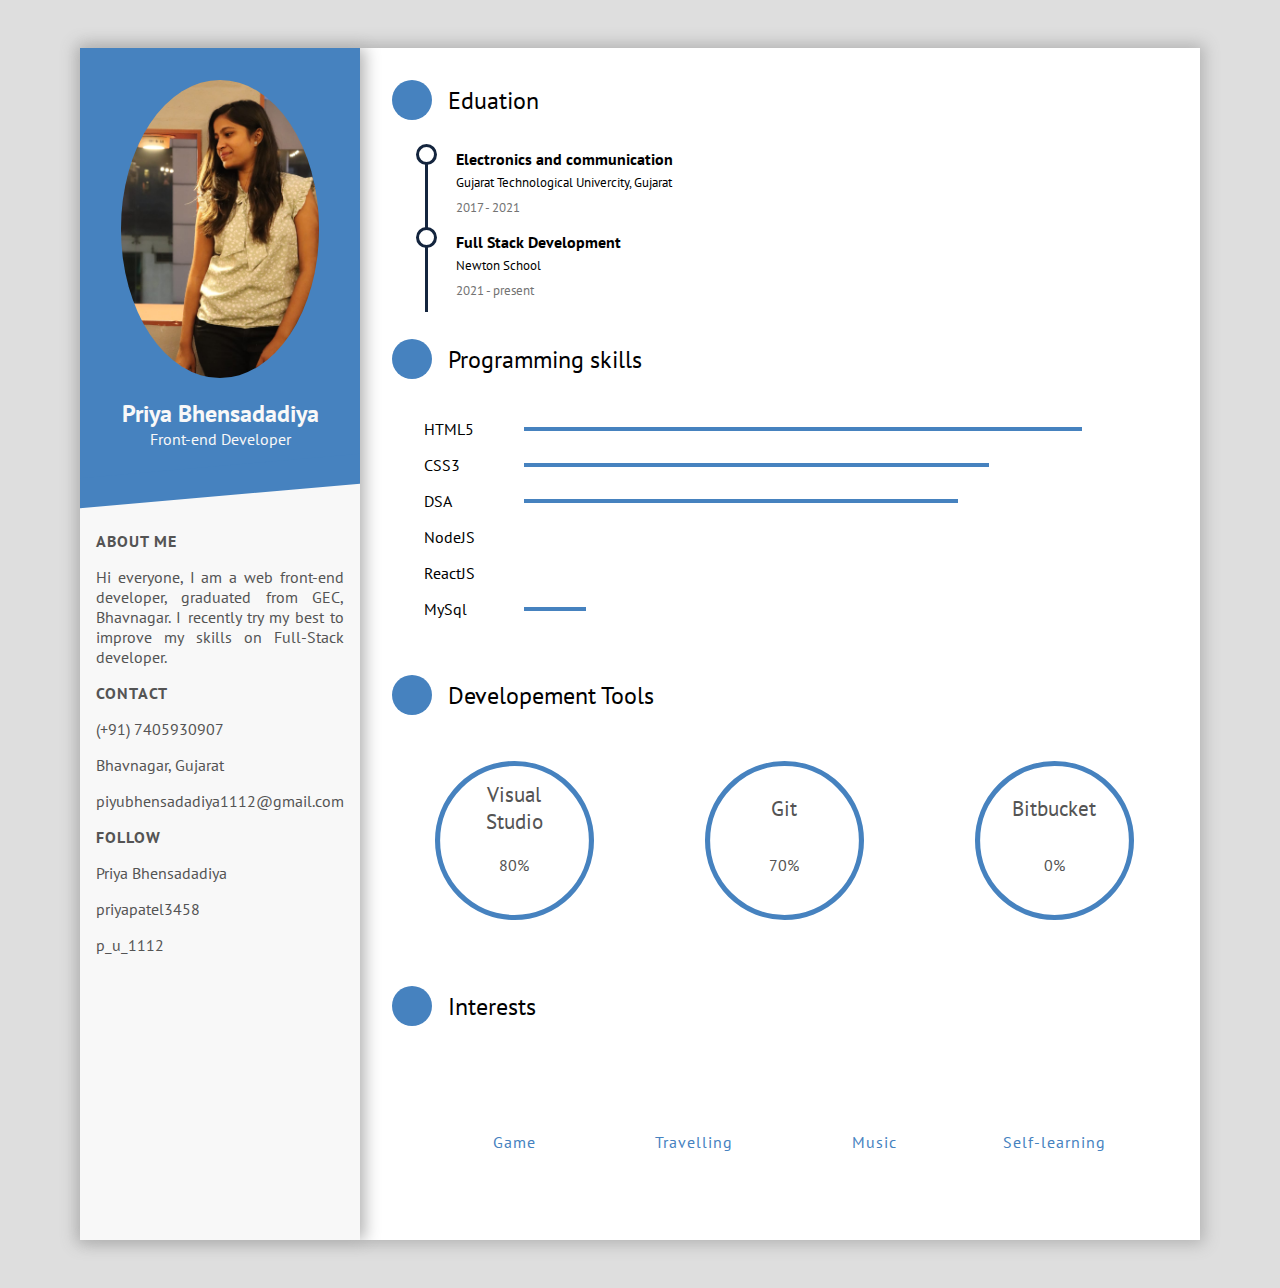
<file: index.html>
<!DOCTYPE html>
<html>
<head>
<title>CV OF PRIYA BHENSADADIYA</title>
<meta name="viewport" content="width=device-width, initial-scale=1">
<link rel="prefetch stylesheet" href="https://kit-pro.fontawesome.com/releases/v5.12.1/css/pro.min.css">
<link href="https://fonts.googleapis.com/css?family=PT+Sans&display=swap" rel="stylesheet">
<link rel="stylesheet" href="cv.css">
</head>
<body>
    <div class="wrapper">
        <div class="intro">
          <div class="profile">
            <div class="photo">
              <img src="IMG-20200223-WA0064.jpg">
            </div>
            <div class="bio">
              <h1 class="name">Priya Bhensadadiya</h1>
              <p class="profession">Front-end Developer</p>
            </div>
          </div>
          <div class="intro-section about">
            <h1 class="title">about me</h1>
            <p class="paragraph">
              Hi everyone, I am a web front-end developer, graduated from GEC, Bhavnagar. I recently try my
              best to improve my skills on Full-Stack developer.
            </p>
          </div>
          <div class="intro-section contact">
            <h1 class="title">Contact</h1>
            <div class="info-section">
              <i class="fas fa-phone"></i>
              <span>(+91) 7405930907</span>
            </div>
            <div class="info-section">
              <i class="fas fa-map-marker-alt"></i>
              <span>Bhavnagar, Gujarat</span>
            </div>
            <div class="info-section">
              <i class="fas fa-at"></i>
              <span>piyubhensadadiya1112@gmail.com</span>
            </div>
            
          </div>
          <div class="intro-section follow">
            <h1 class="title">Follow</h1>
              <div class="info-section link">
              <i class="fab fa-facebook"></i>
              <a target="_blank" rel="author" href="https://www.facebook.com/patel.jenny.12/">
                <span>Priya Bhensadadiya</span>
              </a>
            </div>
            <div class="info-section link">
              <i class="fab fa-github"></i>
              <a target="_blank" rel="author" href="https://github.com/priyapatel3458">
                <span>priyapatel3458</span>
              </a>
            </div>
            <div class="info-section link">
              <i class="fab fa-instagram"></i>
              <a target="_blank" rel="author" href="https://www.instagram.com/p_u_1112/">
                <span>p_u_1112</span>
              </a>
            </div>
          </div>
        </div>
        <div class="detail">
          <div class="detail-section edu">
            <div class="detail-title">
              <div class="title-icon">
                <i class="fas fa-user-graduate"></i>
              </div>
              <span>Eduation</span>
            </div>
            <div class="detail-content">
              <div class="timeline-block">
                <h1>Electronics and communication</h1>
                <p>Gujarat Technological Univercity, Gujarat</p>
                <time>2017 - 2021</time>
              </div>
              <div class="timeline-block">
                <h1>Full Stack Development</h1>
                <p>Newton School</p>
                <time>2021 - present</time>
              </div>
            </div>
          </div>
          <div class="detail-section pg-skill">
            <div class="detail-title">
              <div class="title-icon">
                <i class="fas fa-laptop-code"></i>
              </div>
              <span>Programming skills</span>
            </div>
            <div class="detail-content">
              <ul class="pg-list">
                <li>
                  <span>HTML5</span>
                  <div class="sb-skeleton">
                    <div class="skillbar" style="--pgbar-length: 90%"></div>
                  </div>
                </li>
                <li>
                  <span>CSS3</span>
                  <div class="sb-skeleton">
                    <div class="skillbar" style="--pgbar-length: 75%"></div>
                  </div>
                </li>
                <li>
                  <span>DSA</span>
                  <div class="sb-skeleton">
                    <div class="skillbar" style="--pgbar-length: 70%"></div>
                  </div>
                </li>
                <li>
                  <span>NodeJS</span>
                  <div class="sb-skeleton">
                    <div class="skillbar" style="--pgbar-length: 0%"></div>
                  </div>
                </li>
                <li>
                  <span>ReactJS</span>
                  <div class="sb-skeleton">
                    <div class="skillbar" style="--pgbar-length: 0%"></div>
                  </div>
                </li>
                <li>
                  <span>MySql</span>
                  <div class="sb-skeleton">
                    <div class="skillbar" style="--pgbar-length: 10%"></div>
                  </div>
                </li>
              </ul>
            </div>
          </div>
          <div class="detail-section tool-skill">
            <div class="detail-title">
              <div class="title-icon">
                <i class="fas fa-tools"></i>
              </div>
              <span>Developement Tools</span>
            </div>
            <div class="detail-content">
              <ul class="tool-list">
                <li>
                  <svg viewbox="0 0 100 100">
                    <circle cx="50" cy="50" r="45"></circle>
                    <circle class="cbar" cx="50" cy="50" r="45" style="--percent: 0.6"></circle>
                  </svg>
                  <span class="tl-name">Visual Studio</span>
                  <span class="tl-exp">80%</span>
                </li>
                <li>
                  <svg viewbox="0 0 100 100">
                    <circle cx="50" cy="50" r="45"></circle>
                    <circle class="cbar" cx="50" cy="50" r="45" style="--percent: 0.7"></circle>
                  </svg>
                  <span class="tl-name">Git</span>
                  <span class="tl-exp">70%</span>
                </li>
                <li>
                  <svg viewbox="0 0 100 100">
                    <circle cx="50" cy="50" r="45"></circle>
                    <circle class="cbar" cx="50" cy="50" r="45" style="--percent: 0.74"></circle>
                  </svg>
                  <span class="tl-name">Bitbucket</span>
                  <span class="tl-exp">0%</span>
                </li>
              </ul>
            </div>
      
          </div>
          <div class="detail-section interests">
            <div class="detail-title">
              <div class="title-icon">
                <i class="fas fa-heart"></i>
              </div>
              <span>Interests</span>
            </div>
            <div class="detail-content">
              <div class="outer-frame">
                <ul class="favor-list">
                  <li>
                    <i class="fas fa-gamepad"></i>
                    <span>Game</span>
                  </li>
                  <li>
                    <i class="fas fa-globe-americas"></i>
                    <span>Travelling</span>
                  </li>
                  <li>
                    <i class="far fa-headphones-alt"></i>
                    <span>Music</span>
                  </li>
                  <li>
                    <i class="fas fa-book-spells"></i>
                    <span>Self-learning</span>
                  </li>
                </ul>
              </div>
            </div>
          </div>
        </div>
      </div>
</body>
</html>
</file>
<file: cv.css>
:root {
  --color-gray-light-1: #f8f8f8;
  --color-gray-light-2: #e9e9e9;
  --color-gray-light-3: #dedede;
  --color-gray-dark-1: #545454;
  --color-gray-dark-2: #737373;
  --colsor-gray-dark-3: #9a9a9a;
  --color-blue-dark-1: #00387f;
  --color-tiffany: #00a6a6;
  --profile-theme: #4682bf;
  --timeline-circle-theme: #14253e;

  --pgbar-length: 100%;

  --MATH-PI: 3.1415px;
  --percent: 100;
}

html {
  font-size: 100%;
  font-family: "PT Sans", sans-serif;
}

* {
  box-sizing: border-box;
}

body {
  margin: 0;
  padding: 3rem 1rem;
  min-height: 100vh;
  background-color: var(--color-gray-light-3);
}

.wrapper {
  margin: 0 auto;
  max-width: 70rem;
  background-color: var(--color-gray-light-2);
  display: flex;
  box-shadow: 0px 0px 15px 4px #b3b3b3;
}

.intro {
  flex: 0 0 250px;
  background-color: var(--color-gray-light-1);
  box-shadow: 5px 0px 15px 0px #b3b3b3;
  z-index: 5;
}
.profile {
  position: relative;
  background-color: var(--profile-theme);
  padding: 2rem 1rem;
  margin-bottom: 50px;
  text-align: center;
  user-select: none;
}
.profile::after {
  content: " ";
  position: absolute;
  left: 0;
  bottom: -15px;
  width: 100%;
  height: 30px;
  background-color: var(--profile-theme);
  transform: skewY(-5deg);
}
.photo img {
  width: 80%;
  border-radius: 50%;
}
.bio .name {
  font-size: 1.5rem;
  text-align: center;
  color: var(--color-gray-light-1);
  margin: 0;
  margin-top: 1rem;
}
.bio .profession {
  font-size: 1rem;
  text-align: center;
  color: var(--color-gray-light-1);
  margin: 0;
}

.intro-section {
  padding: 0 1rem;
  color: var(--color-gray-dark-1);
}
.intro-section .title {
  font-size: 1rem;
  font-weight: bold;
  text-transform: uppercase;
  letter-spacing: 1px;
}
.about .paragraph {
  text-align: justify;
}
.info-section {
  margin: 1rem 0;
}
.info-section span {
  position: relative;
  transition: all 0.3s;
}
.info-section i {
  color: var(--profile-theme);
  width: 20px;
  height: 20px;
}

.link a {
  text-decoration: none;
  color: inherit;
}

.link span::after {
  position: absolute;
  content: "";
  left: 50%;
  bottom: -3px;
  width: 0;
  height: 2px;
  background-color: var(--profile-theme);
  transition: width 0.3s;
  /*transition-timing-function: cubic-bezier(.64,.51,.16,.86);*/
  transition-timing-function: cubic-bezier(0.92, 0.57, 0.33, 1.02);
  transform: translate(-50%, 0);
}

.link span:hover {
  color: var(--profile-theme);
}
.link span:hover::after {
  width: 100%;
}

/* Detail section overall setting*/
.detail {
  flex: 1 0 0;
  background-color: white;
  padding: 2rem;
}
.detail:hover > .detail-section:not(:hover) {
  opacity: 0.3;
}
.detail-section {
  transition: all 0.3s;
}
.detail-section:not(:last-of-type) {
  padding-bottom: 1rem;
}
.detail-title {
  display: flex;
  align-items: center;
}
.detail-section > .detail-content {
  padding: 1.5rem;
  padding-left: 2rem;
  user-select: none;
}
.detail-section.edu > .detail-content {
  padding-left: calc(1.5rem + 10px);
}
.title-icon + span {
  font-size: 1.5rem;
  transition: all 0.3s;
}
.title-icon {
  display: inline-flex;
  justify-content: center;
  align-items: center;
  padding: 1rem;
  margin-right: 1rem;
  width: 2.5rem;
  height: 2.5rem;
  background-color: var(--profile-theme);
  border-radius: 50%;
  transition: all 0.3s;
}
.title-icon i {
  color: white;
  line-height: 1rem;
  font-size: 1rem;
  text-align: center;
}
.detail-section:hover .title-icon {
  transform: scale(1.5);
  margin-right: 1.5rem;
}
.detail-section:hover .title-icon + span {
  letter-spacing: 1.5px;
}

/* time line block in education section */
.timeline-block {
  position: relative;
  padding-left: 30px;
}
.timeline-block:not(:last-of-type) {
  margin-bottom: 1rem;
}
.timeline-block h1 {
  font-size: 1rem;
  margin: 5px 0;
  transition: all 0.3s;
}
.timeline-block p {
  font-size: 0.8rem;
  margin: 5px 0;
}
.timeline-block time {
  font-size: 0.8rem;
  color: var(--color-gray-dark-2);
}
.timeline-block::before {
  position: absolute;
  content: "";
  width: 15px;
  height: 15px;
  background-color: white;
  border: 3px solid var(--timeline-circle-theme);
  border-radius: 50%;
  left: -10px;
  top: -5px;
}
.timeline-block::after {
  position: absolute;
  content: "";
  width: 3px;
  height: 100%;
  background-color: var(--timeline-circle-theme);
  left: -1px;
  top: 13px;
}
.timeline-block:hover h1 {
  color: var(--color-tiffany);
}
.timeline-block:hover::before {
  animation: circle 1.2s infinite;
}

/* Programming skills section */
.pg-list,
.tool-list,
.favor-list {
  padding: 0;
  list-style: none;
}
.pg-list > li {
  margin: 1rem 0;
  display: flex;
  align-items: center;
}
.sb-skeleton {
  position: relative;
  flex: 1 0 auto;
  height: 2px;
  background-color: var(--color-gray-dark-3);
}
.pg-list > li > span {
  flex: 0 0 100px;
}
.sb-skeleton > .skillbar {
  position: absolute;
  left: 0;
  top: -1px;
  width: var(--pgbar-length);
  height: 4px;
  background-color: var(--profile-theme);
}
.tool-list {
  list-style: none;
  display: flex;
  justify-content: space-between;
}
.tool-list > li {
  position: relative;
  text-align: center;
  flex: 0 0 25%;
}
.tool-list > li > svg {
  position: relative;
  fill: transparent;
  width: 95%;
  transform: rotate(-90deg);
}
.tool-list > li > svg > circle {
  stroke-width: 1px;
  stroke: #cdcdcd;
}
.tool-list > li > svg > circle.cbar {
  stroke-width: 3px;
  stroke: var(--profile-theme);
  stroke-linecap: round;
  stroke-dashoffset: 0;
  stroke-dasharray: calc(var(--MATH-PI) * 45 * 2);
  transition: all 0.8s;
  transition-timing-function: cubic-bezier(0.64, 0.51, 0.16, 0.86);
}
.tool-list > li:hover > svg > circle.cbar {
  stroke-width: 4px;
  stroke: var(--color-tiffany);
  stroke-dashoffset: calc(var(--MATH-PI) * 45 * 2 * (1 - var(--percent)));
}
.tool-list > li > .tl-name,
.tool-list > li > .tl-exp {
  position: absolute;
  left: 50%;
  color: var(--color-gray-dark-1);
}
.tool-list > li > .tl-name {
  top: 30%;
  font-size: 1.3rem;
  transform: translate(-50%, -50%);
}
.tool-list > li > .tl-exp {
  top: calc(50% + 1.4rem);
  font-size: 1rem;
  transform: translate(-50%, -50%);
}
/* Interests Section */
.outer-frame {
  border: 1px solid var(--color-gray-dark-3);
  border-radius: 5px;
}
.favor-list {
  display: flex;
  flex-wrap: wrap;
  align-items: center;
  align-content: center;
}
.favor-list > li {
  display: flex;
  flex: 1 0 0;
  align-items: center;
  justify-content: baseline;
  flex-direction: column;
  color: var(--profile-theme);
  padding: 1rem 0;
  transition: all 0.3s;
}
.favor-list > li > i {
  display: inline-flex;
  justify-content: center;
  align-items: center;
  font-size: 40px;
  width: 50px;
  height: 50px;
}
.favor-list > li:hover {
  transform: scale(1.2);
  color: var(--color-tiffany);
}
.favor-list > li > span {
  letter-spacing: 1px;
}

@keyframes circle {
  0% {
    box-shadow: 0 0 0 0px rgba(51, 52, 57, 1);
  }
  100% {
    box-shadow: 0 0 0 6px rgba(51, 52, 57, 0);
  }
}

@media (max-width: 1024px) {
  html {
    font-size: 90%;
  }
  .wrapper {
    flex-direction: column;
  }
  .intro,
  .detail {
    flex: 0 0 100%;
    box-shadow: none;
  }
  .intro-section {
    padding: 0 2rem;
  }
  .profile {
    margin-bottom: 1rem;
  }
  .profile::after {
    display: none;
  }
  .photo img {
    width: 100px;
    height: 100px;
  }
}

@media (max-width: 768px) {
  html {
    font-size: 80%;
  }
  .tool-list {
    flex-wrap: wrap;
  }
  .tool-list > li {
    flex: 0 0 33.33%;
  }
  .favor-list > li {
    flex: 0 0 33.3333%;
  }
}
@media (max-width: 500px) {
  html {
    font-size: 70%;
  }
}
</file>
